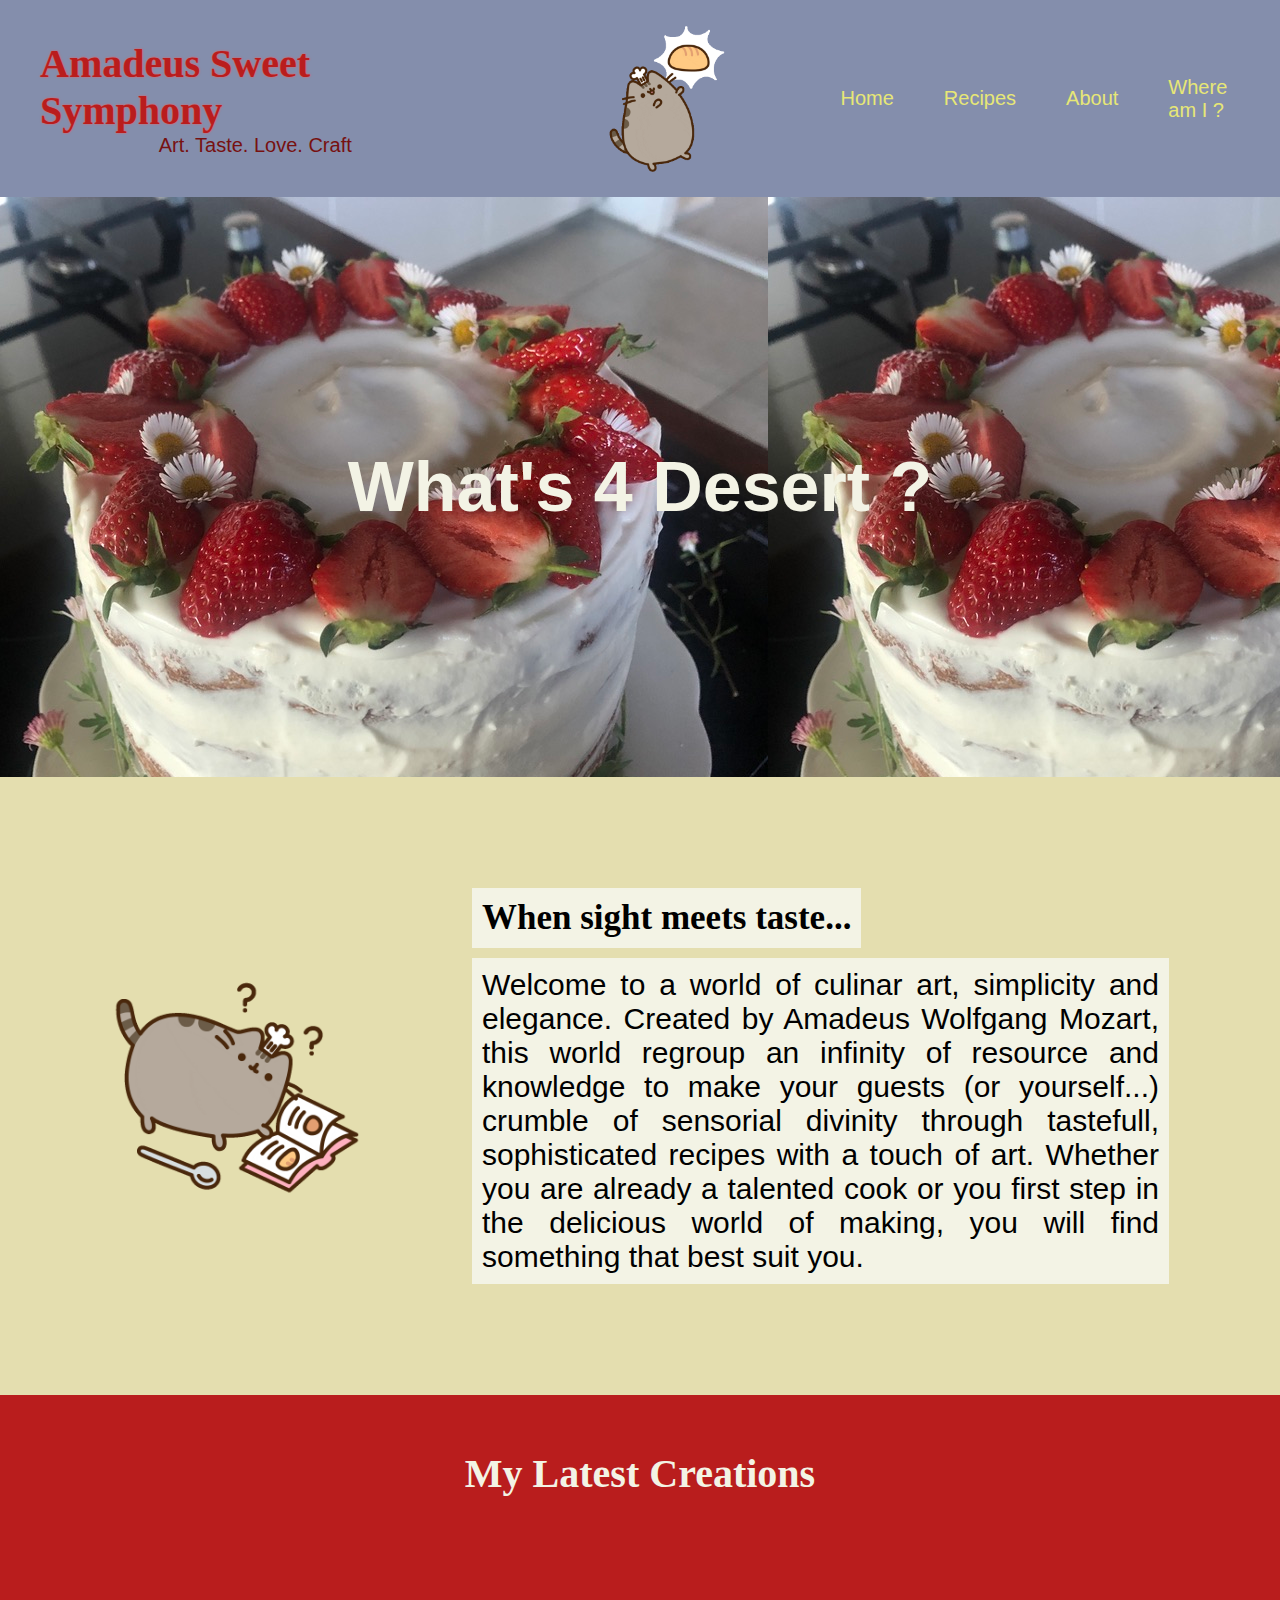
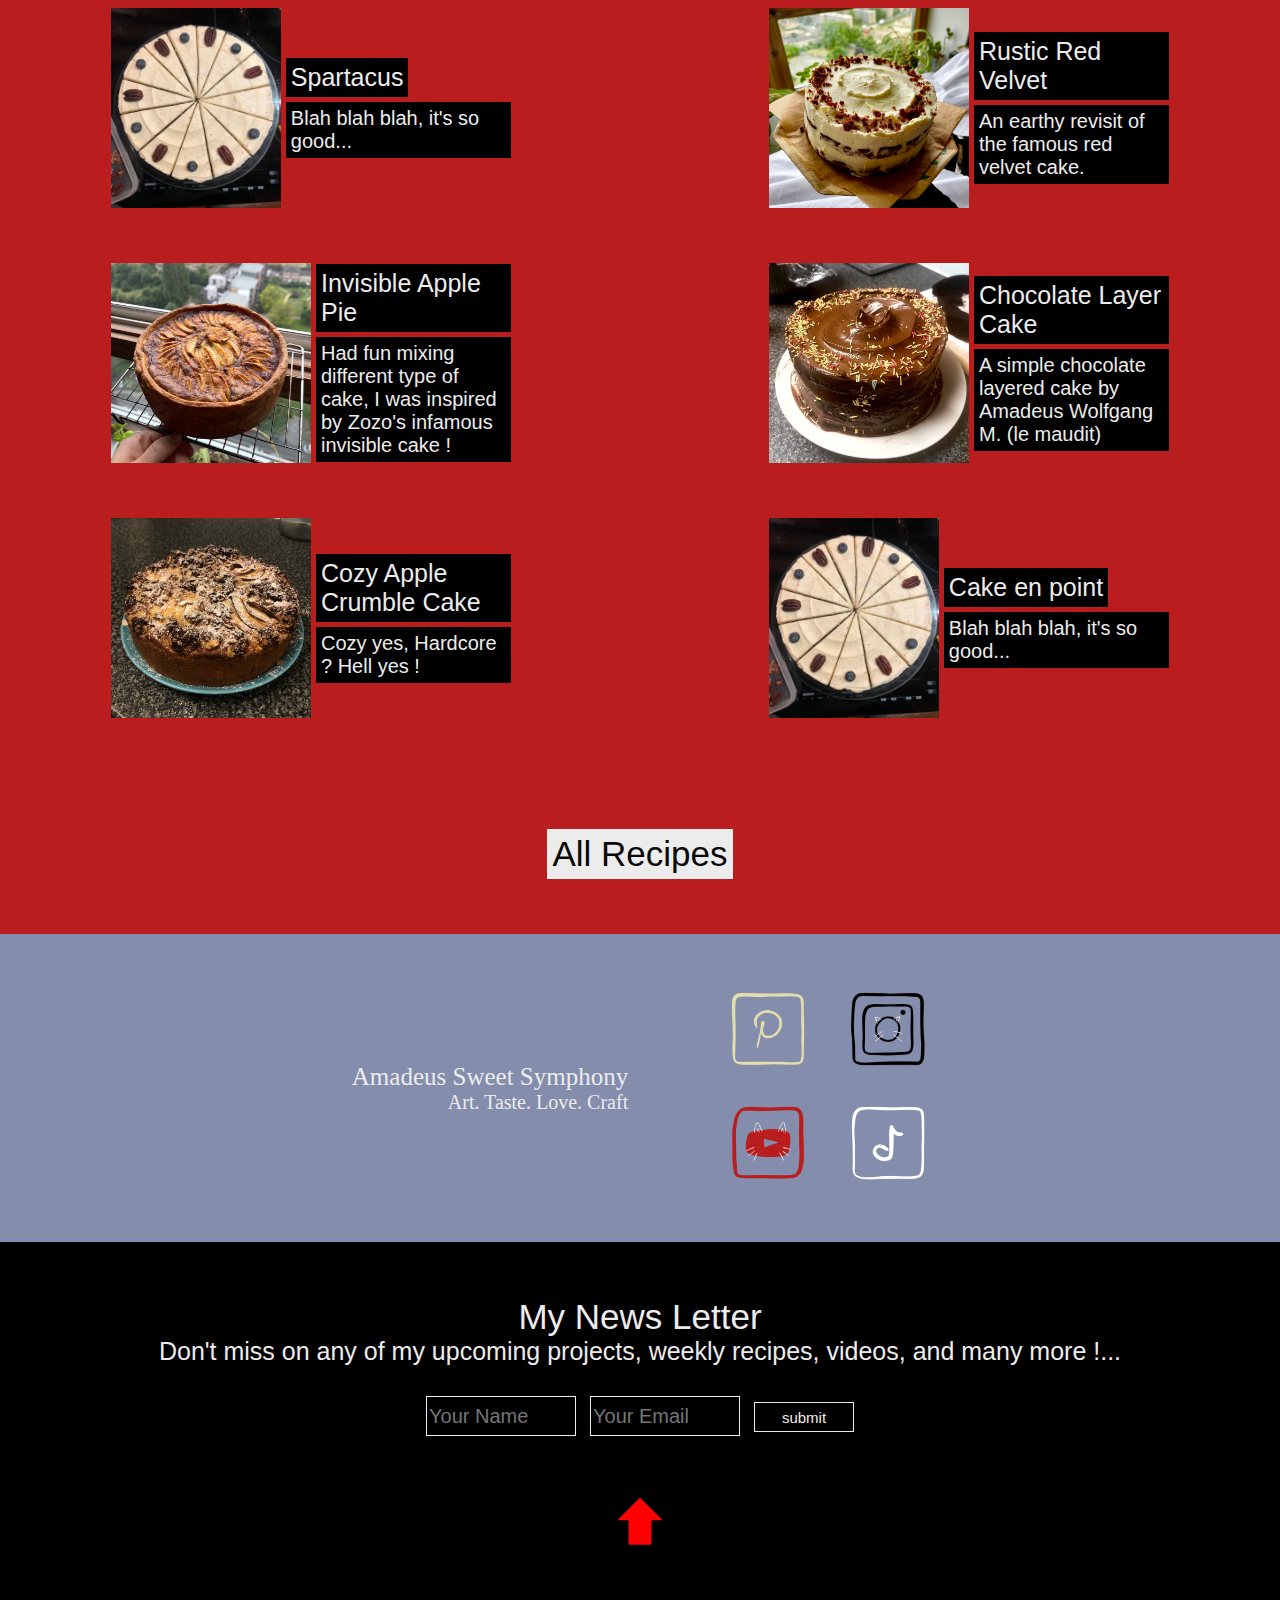
<file: index.html>
<!DOCTYPE html>
<html lang="en">
<head>
    <meta charset="UTF-8">
    <meta name="viewport" content="width=device-width, initial-scale=1.0">
    <title>First Odin Projects</title>
    <link rel="stylesheet" href="css.css">
</head>
<body>

    <!-- header -->
<div class="header" id="top">
  <a href="index.html"><div class="titros">
  <div class="name">Amadeus Sweet Symphony</div>
  <div class="soustitre">Art. Taste. Love. Craft</div>
</div></a>
<img src="image/bread-cat.gif" class="gif-top">

  <ul>
    <li><a href="index.html">Home</a>
    <li id="drop-recipes"><a href="recipes/recipe-home.html">Recipes</a>
      <div class="dropdown-recipes">
        <a class="drop-elements" href="recipes/recipe-section/dessert/hdesertHome.html">Desert</a>
        <a class="drop-elements" href="#">Vegan</a>
        <a class="drop-elements" href="#">Breads and Buns</a>
        <a class="drop-elements" href="#">Specials</a>
        <a class="drop-elements" href="#">Savory</a>
      </div></li>
    <li id="drop-recipes"><a href="#">About</a>
      <div class="dropdown-recipes">
        <a class="drop-elements" href="#">Who is Amadeus ?</a>
        <a class="drop-elements" href="#">Q&A</a>
        <a class="drop-elements" href="#">My must-have kitchen tools</a>
      </div></li>
    <li><a href="#">Where am I ?</a></li>
  </ul>

</div>

<!-- enjoy your meal -->
<div class="enjoy">What's 4 Desert ?</div>

<!-- intro text -->
<div class="intro-gif">
  <img src="image/book-cat.gif" class="gif">
  <div class="intro">
    <div class="title-intro">When sight meets taste...</div>
    <div class="text-intro">Welcome to a world of culinar art, simplicity and
      elegance. Created by Amadeus Wolfgang Mozart, this world regroup an infinity
    of resource and knowledge to make your guests (or yourself...) crumble of sensorial
  divinity through tastefull, sophisticated recipes with a touch of art. Whether you are 
  already a talented cook or you first step in the delicious world of making, you will
  find something that best suit you.
</div>
  </div>
</div>

<!-- latest creation -->
<div class="latest-creation">

  <div class="title-selection">My Latest Creations</div>

<div class="recipe-selection">
  <a href="#"><div class="link-recipe">
    <img src="image/carrotcake.jpeg" class="photo-link">
    <div class="title-descri-link">
      <div class="title-link">Spartacus</div>
      <div class="descri-link">Blah blah blah, it's so good...</div>
    </div>
  </div></a>

   <a href="#"><div class="link-recipe">
    <img src="image/cakeUncut/redVelvet.jpg" class="photo-link">
    <div class="title-descri-link">
      <div class="title-link">Rustic Red Velvet</div>
      <div class="descri-link">An earthy revisit of the famous red velvet cake.</div>
    </div>
   </div></a>

   <a href="#"><div class="link-recipe">
    <img src="image/cakeUncut/invisibleApplePie.jpg" class="photo-link">
    <div class="title-descri-link">
      <div class="title-link">Invisible Apple Pie</div>
      <div class="descri-link">Had fun mixing different type of cake, I was
        inspired by Zozo's infamous invisible cake !
      </div>
    </div>
   </div></a>

   <a href="#"><div class="link-recipe">
    <img src="image/cakeUncut/chocolateLayer.jpg" class="photo-link">
    <div class="title-descri-link">
      <div class="title-link">Chocolate Layer Cake</div>
      <div class="descri-link">A simple chocolate layered cake by Amadeus Wolfgang M. 
        (le maudit)
      </div>
    </div>
   </div></a>

   <a href="#"><div class="link-recipe">
    <img src="image/cakeUncut/appleCake.jpg" class="photo-link">
    <div class="title-descri-link">
      <div class="title-link">Cozy Apple Crumble Cake</div>
      <div class="descri-link">Cozy yes, Hardcore ? Hell yes !</div>
    </div>
   </div></a>

   <a href="#"><div class="link-recipe">
    <img src="image/carrotcake.jpeg" class="photo-link">
    <div class="title-descri-link">
      <div class="title-link">Cake en point</div>
      <div class="descri-link">Blah blah blah, it's so good...</div>
    </div>
   </div></a>
</div>

<a href="recipes/recipe-home.html"><div class="all-recipe">All Recipes</div></a>


</div>

<!-- social media -->
<div class="media">
  <div class="ama-love">
<div class="ama">Amadeus Sweet Symphony</div>
<div class="love">Art. Taste. Love. Craft</div>
  </div>

  <div class="icon-media">
<a class="pinterset" href="https://www.pinterest.fr/amed3e/" target="_blank"><img src="image/logo/pint.png"></a>
<a class="instagram" href="https://www.instagram.com/amed3e/" target="_blank"><img src="image/logo/insta.png"></a>
<a class="youtube"><img src="image/logo/youtube.png"></a>
<a class="patreon"><img src="image/logo/tik.png"></a>
  </div>
</div>

<!-- news letter -->
<div class="news-letter">
  <div class="nl-title-descri">
    <div class="nl-title">My News Letter</div>
    <div class="nl-descri">Don't miss on any of my upcoming projects, weekly recipes, videos, and many more !...</div>
  </div>

  <form class="submit-section">
    <input type="text" class="fname" placeholder="Your Name">
    <input type="email" class="email" placeholder="Your Email">
    <input type="submit" value="submit" class="submit">
  </form>
</div>

<div class="red-arrow">
<a href="#top" class="arrow"><img src="image/red-arrow-down-icon-png-30.png"></a>
</div>


</body>
</html>
</file>
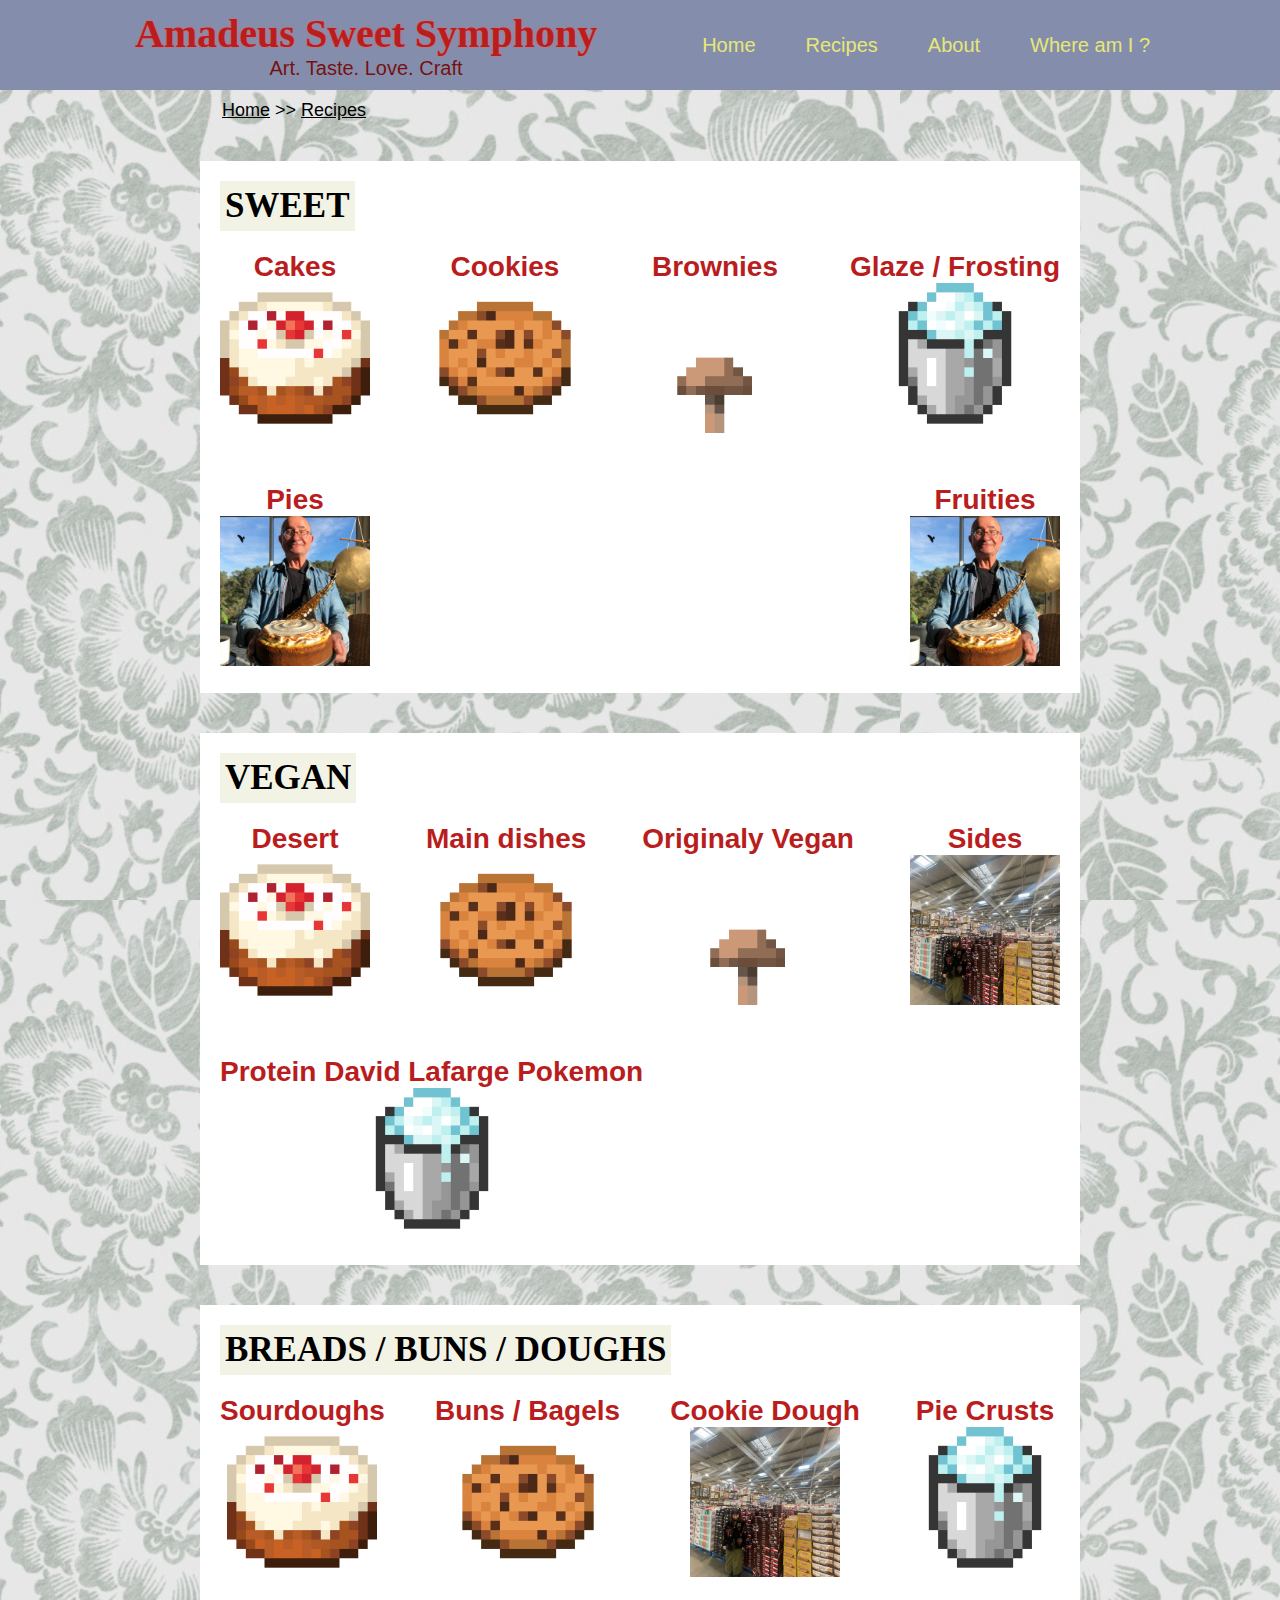
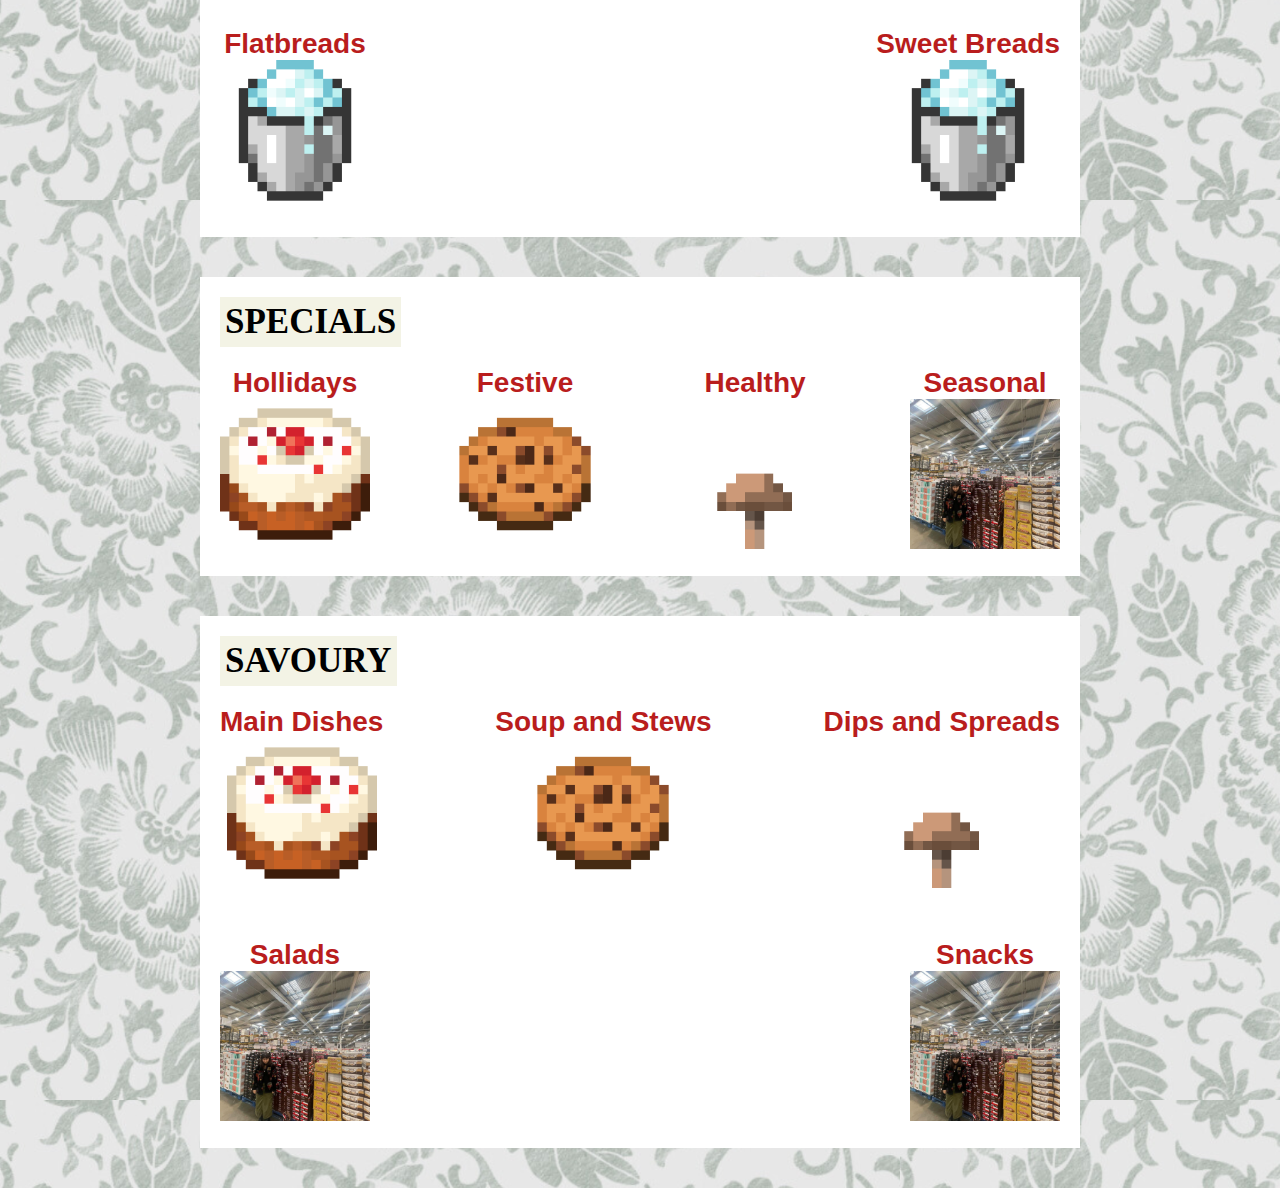
<file: recipes/recipe-home.html>
<!DOCTYPE html>
<html lang="en">
<head>
    <meta charset="UTF-8">
    <meta name="viewport" content="width=device-width, initial-scale=1.0">
    <title>Recipes</title>
    <link rel="stylesheet" href="recipe-home.css">
</head>
<body>

    <!-- HEADER -->
<div class="header" id="top">
    <a href="../index.html"><div class="titros">
    <div class="name">Amadeus Sweet Symphony</div>
    <div class="soustitre">Art. Taste. Love. Craft</div>
  </div></a>
  
    <ul>
      <li><a href="../index.html">Home</a>
      <li id="drop-recipes"><a href="recipes/recipe-home.html">Recipes</a>
        <div class="dropdown-recipes">
          <a class="drop-elements" href="recipe-section/dessert/hdesertHome.html">Dessert</a>
          <a class="drop-elements" href="#">Vegan</a>
          <a class="drop-elements" href="#">Breads and Buns</a>
          <a class="drop-elements" href="#">Specials</a>
          <a class="drop-elements" href="#">Savory</a>
        </div></li>
      <li id="drop-recipes"><a href="#">About</a>
        <div class="dropdown-recipes">
          <a class="drop-elements" href="#">Who is Amadeus ?</a>
          <a class="drop-elements" href="#">Q&A</a>
          <a class="drop-elements" href="#">My must-have kitchen tools</a>
        </div></li>
      <li><a href="#">Where am I ?</a></li>
    </ul>
</div>

<!-- PATH -->
<div class="path"><a class="path-link" href="../index.html">Home</a> >> <span class="path-recipe">Recipes</span></div>

<!-- DESERT -->
<div class="section-recipe">
    <a href="recipe-section/dessert/hdesertHome.html">
        <div class="title">SWEET</div>
    </a>


    <div class="category-section">
    <div class="category">
    <a href="#">
        <div class="name-category">Cakes</div>
        <div class="pic-category"><img src="../image/CakeItemNew.webp"></div>
    </a>
</div>

<div class="category">
    <a href="#">
        
        <div class="name-category">Cookies</div>
        <div class="pic-category"><img src="../image/Cookie_JE2_BE2.webp"></div>
    </a>
</div>

<div class="category">
    <a href="#">
        
        <div class="name-category">Brownies</div>
        <div class="pic-category"><img src="../image/Minecraft_items_brown_mushroom.png"></div>
    </a>
</div>

<div class="category">
    <a href="#">
        
        <div class="name-category">Glaze / Frosting</div>
        <div class="pic-category"><img src="../image/Powder_Snow_Bucket_JE1_BE1.webp"></div>
    </a>
</div>

<div class="category">
    <a href="#">
        
        <div class="name-category">Pies</div>
        <div class="pic-category"><img src="../image/papa_swirl.jpeg"></div>
    </a>
</div>
<div class="category">
    <a href="#">
        
        <div class="name-category">Fruities</div>
        <div class="pic-category"><img src="../image/papa_swirl.jpeg"></div>
    </a>
</div>




    </div>
</div>


<!-- Vegan -->
<div class="section-recipe vegan">
    <a href="#">
        <div class="title">VEGAN</div>
    </a>


    <div class="category-section">
    <div class="category">
    <a href="#">
        <div class="name-category">Desert</div>
        <div class="pic-category"><img src="../image/CakeItemNew.webp"></div>
    </a>
</div>

<div class="category">
    <a href="#">
        
        <div class="name-category">Main dishes</div>
        <div class="pic-category"><img src="../image/Cookie_JE2_BE2.webp"></div>
    </a>
</div>

<div class="category">
    <a href="#">
        
        <div class="name-category">Originaly Vegan</div>
        <div class="pic-category"><img src="../image/Minecraft_items_brown_mushroom.png"></div>
    </a>
</div>

<div class="category">
    <a href="#">
        
        <div class="name-category">Sides</div>
        <div class="pic-category"><img src="../image/douille-costco.jpeg"></div>
    </a>
</div>

<div class="category">
    <a href="#">
        
        <div class="name-category">Protein David Lafarge Pokemon</div>
        <div class="pic-category"><img src="../image/Powder_Snow_Bucket_JE1_BE1.webp"></div>
    </a>
</div>
</div>
</div>

<!-- Breads -->
<div class="section-recipe ">
    <a href="#">
        <div class="title">BREADS / BUNS / DOUGHS</div>
    </a>


    <div class="category-section">
    <div class="category">
    <a href="#">
        <div class="name-category">Sourdoughs</div>
        <div class="pic-category"><img src="../image/CakeItemNew.webp"></div>
    </a>
</div>

<div class="category">
    <a href="#">
        
        <div class="name-category">Buns / Bagels</div>
        <div class="pic-category"><img src="../image/Cookie_JE2_BE2.webp"></div>
    </a>
</div>

<div class="category">
    <a href="#">
        
        <div class="name-category">Cookie Dough</div>
        <div class="pic-category"><img src="../image/douille-costco.jpeg"></div>
    </a>
</div>

<div class="category">
    <a href="#">
        
        <div class="name-category">Pie Crusts</div>
        <div class="pic-category"><img src="../image/Powder_Snow_Bucket_JE1_BE1.webp"></div>
    </a>
</div>

<div class="category">
    <a href="#">
        
        <div class="name-category">Flatbreads</div>
        <div class="pic-category"><img src="../image/Powder_Snow_Bucket_JE1_BE1.webp"></div>
    </a>
</div>

<div class="category">
    <a href="#">
        
        <div class="name-category">Sweet Breads</div>
        <div class="pic-category"><img src="../image/Powder_Snow_Bucket_JE1_BE1.webp"></div>
    </a>
</div>



    </div>
</div>

<!-- Specials -->
<div class="section-recipe vegan">
    <a href="#">
        <div class="title">SPECIALS</div>
    </a>


    <div class="category-section">
    <div class="category">
    <a href="#">
        <div class="name-category">Hollidays</div>
        <div class="pic-category"><img src="../image/CakeItemNew.webp"></div>
    </a>
</div>

<div class="category">
    <a href="#">
        
        <div class="name-category">Festive</div>
        <div class="pic-category"><img src="../image/Cookie_JE2_BE2.webp"></div>
    </a>
</div>

<div class="category">
    <a href="#">
        
        <div class="name-category">Healthy</div>
        <div class="pic-category"><img src="../image/Minecraft_items_brown_mushroom.png"></div>
    </a>
</div>

<div class="category">
    <a href="#">
        
        <div class="name-category">Seasonal</div>
        <div class="pic-category"><img src="../image/douille-costco.jpeg"></div>
    </a>
</div>



    </div>
</div>

<!-- Savoury -->
<div class="section-recipe vegan">
    <a href="#">
        <div class="title">SAVOURY</div>
    </a>


    <div class="category-section">
    <div class="category">
    <a href="#">
        <div class="name-category">Main Dishes</div>
        <div class="pic-category"><img src="../image/CakeItemNew.webp"></div>
    </a>
</div>

<div class="category">
    <a href="#">
        
        <div class="name-category">Soup and Stews</div>
        <div class="pic-category"><img src="../image/Cookie_JE2_BE2.webp"></div>
    </a>
</div>

<div class="category">
    <a href="#">
        
        <div class="name-category">Dips and Spreads</div>
        <div class="pic-category"><img src="../image/Minecraft_items_brown_mushroom.png"></div>
    </a>
</div>

<div class="category">
    <a href="#">
        
        <div class="name-category">Salads</div>
        <div class="pic-category"><img src="../image/douille-costco.jpeg"></div>
    </a>
</div>

<div class="category">
    <a href="#">
        
        <div class="name-category">Snacks</div>
        <div class="pic-category"><img src="../image/douille-costco.jpeg"></div>
    </a>
</div>




    </div>
</div>
</body>
</file>
<file: css.css>
* {box-sizing:border-box}

body {margin: 0;
background-image: url(image/strawberry_whitecake.jpeg);
/* background-size: 1100px; */
/* background-attachment: fixed; */
}
html, body {scroll-behavior: smooth;}


/* header */
.header {display: flex;
justify-content: center;
align-items: center;
gap:100px;
padding: 20px;
background-color: rgb(132, 142, 172);
}
.titros {font-size: 20px;
display: flex;
flex-direction: column;
align-items: center;
font-family: 'Gill Sans', 'Gill Sans MT', Calibri, 'Trebuchet MS', sans-serif;
padding: 20px;
justify-content: center;
color:rgb(119, 17, 17)
}
.name {color: rgb(185, 29, 29);
text-shadow: 0 0 2px #fc5757;
font-size: 40px;
font-family: Cambria, Cochin, Georgia, Times, 'Times New Roman', serif;
font-weight: bold;}

.gif-top {width: 150px;}

ul {margin: 0;
padding: 0;
display: flex;
justify-content: center;
align-items: center;
gap: 50px;
}

li {list-style-type: none;
font-size: 20px;
font-family: 'Gill Sans', 'Gill Sans MT', Calibri, 'Trebuchet MS', sans-serif;}

a {text-decoration: none;
color: #e7e776;}
li a:hover {color: rgb(185, 29, 29);}

.dropdown-recipes {
    display: none;
    position: absolute;
padding: 15px 10px 0;
background-color: rgb(132, 142, 172)}
#drop-recipes:hover .dropdown-recipes {display: flex;
flex-direction: column;
}
.drop-elements {margin-bottom: 10px;
color: #f3f3e5;}
.drop-elements:hover {color: black}

/* enjoy your meal */
.enjoy {font-size: 70px;
font-family: 'Gill Sans', 'Gill Sans MT', Calibri, 'Trebuchet MS', sans-serif;
margin: 250px 100px;
text-align: center;
font-weight: bold;
color: #f3f3e5;}



/* intro text */

.gif {width: 250px;
}
.intro-gif {background-color: rgb(228, 222, 175);
display: flex;
justify-content: center;
align-items: center;
font-family: 'Gill Sans', 'Gill Sans MT', Calibri, 'Trebuchet MS', sans-serif;
padding: 111px;
gap: 111px;
}
.intro {display: flex;
flex-direction: column;
justify-content: center;
align-self: center;
gap: 10px;
max-width: 999px;
color:black;
/* background-color: #f3f3e5;
padding: 10px; */
}
.title-intro {font-size: 35px;
align-self: flex-start;
font-weight: bold;
font-family: Georgia, 'Times New Roman', Times, serif;
background-color: #f3f3e5;
padding:10px;
}
.text-intro {font-size: 30px;
text-align: justify;
background-color: #f3f3e5;
padding:10px;
}

/* latest creation */
.latest-creation {background-color: rgb(185, 29, 29);
display: flex;
flex-direction: column;
align-items: center;
padding: 55px;
}
.title-selection {align-self: center;
font-size: 40px;
font-family: Georgia, 'Times New Roman', Times, serif;
color:#f3f3e5;
margin-bottom: 111px;
font-weight: bold;}

.photo-link {width: 200px;
height: 200px;
object-fit: cover;
}
.recipe-selection {display: flex;
    justify-content: space-between;
width: 100vw;
gap: 55px;
flex-wrap: wrap;
padding: 0 111px 0;
}
.link-recipe {display: flex;
justify-content: center;
align-items: center;
gap: 5px;
color: rgb(236, 236, 236);
font-size: 20px;
font-family: 'Gill Sans', 'Gill Sans MT', Calibri, 'Trebuchet MS', sans-serif;
max-width: 400px;
}
.title-descri-link {display: flex;
    flex-direction: column;
}
.title-link {font-size: 25px;
margin-bottom: 5px;
background-color: black;
padding: 5px;
margin-bottom: 5px;
align-self: flex-start;}
.descri-link {background-color: black;
    padding: 5px;}

.all-recipe {align-self: center;
font-size: 35px;
font-family: 'Gill Sans', 'Gill Sans MT', Calibri, 'Trebuchet MS', sans-serif;
margin-top: 111px;
background-color: rgb(236, 236, 236);
color: rgb(10, 10, 10);
padding: 5px;
}
.all-recipe:hover {background-color: rgb(132, 142, 172);
color:#e7e776}

/* social media */
.media {background-color: rgb(132, 142, 172);
color: rgb(236, 236, 236);
padding: 55px;
display: flex;
justify-content: center;
align-items: center;
gap: 100px;
}

.ama-love {text-align: right;
}
.ama {font-size: 25px;
}
.love {font-size: 20px;
}

.icon-media img {width: 80px;
}
.icon-media {display: flex;
width: 200px;
flex-wrap: wrap;
justify-content: space-between;
row-gap: 30px;
}

/* news letter */
.news-letter {background-color: black;
display: flex;
flex-direction: column;
align-items: center;
color: rgb(236, 236, 236);
padding: 55px 0;}

.nl-title-descri {text-align: center;
font-family: 'Gill Sans', 'Gill Sans MT', Calibri, 'Trebuchet MS', sans-serif;
font-size: 25px;
margin-bottom: 25px;
}
.nl-title {font-size: 35px;
}

input {margin: 5px;}
.fname, .email {width: 150px;
height: 40px;
font-size: 20px;
color: rgb(185, 29, 29);
border: rgb(236, 236, 236) solid 1px;
background-color: black;
}
.submit {width: 100px;
height: 30px;
font-size: 15px;
border: rgb(236, 236, 236) solid 1px;
background-color: black;
color: rgb(236, 236, 236);
}
.submit:hover {color: rgb(185, 29, 29);
    border: rgb(185, 29, 29) solid 1px;
}

.red-arrow {background-color: black;
    padding-bottom: 55px;
}
.red-arrow img {width: 50px;
transform: rotate(180deg);
display: block;
margin-left: auto;
margin-right: auto;}
</file>
<file: recipes/recipe-home.css>
* {box-sizing:border-box}

body {margin: 0;
    background-image: url(../image/vert.png);
    background-size: 900px;
}
html, body {scroll-behavior: smooth;}

/* HEADER */
.header {display: flex;
    justify-content: center;
    align-items: center;
    gap:100px;
    padding: 5px;
    background-color: rgb(132, 142, 172);
    }
    .titros {font-size: 20px;
    display: flex;
    flex-direction: column;
    align-items: center;
    font-family: 'Gill Sans', 'Gill Sans MT', Calibri, 'Trebuchet MS', sans-serif;
    padding:5px;
    justify-content: center;
    color:rgb(119, 17, 17)
    }
    .name {color: rgb(185, 29, 29);
    text-shadow: 0 0 2px #fc5757;
    font-size: 40px;
    font-family: Cambria, Cochin, Georgia, Times, 'Times New Roman', serif;
    font-weight: bold;}
    
    ul {margin: 0;
    padding: 0;
    display: flex;
    justify-content: center;
    align-items: center;
    gap: 50px;
    }
    
    li {list-style-type: none;
    font-size: 20px;
    font-family: 'Gill Sans', 'Gill Sans MT', Calibri, 'Trebuchet MS', sans-serif;}
    
    .header a {text-decoration: none;
    color: #e7e776;}
    li a:hover {color: rgb(185, 29, 29);}
    
    .dropdown-recipes {
        display: none;
        position: absolute;
    padding: 15px 10px 0;
    background-color: rgb(132, 142, 172)}
    #drop-recipes:hover .dropdown-recipes {display: flex;
    flex-direction: column;
    }
    .drop-elements {margin-bottom: 10px;
    color: #f3f3e5;}
    .drop-elements:hover {color: black}

    /* PATH */
.path {font-family: 'Gill Sans', 'Gill Sans MT', Calibri, 'Trebuchet MS', sans-serif;
font-size: 18px;
margin: 10px 222px;}
.path-link {color: black;
}
.path-link:hover {color: rgb(185, 29, 29);}
.path-recipe {text-decoration: underline;
}

/* DESERT */
.section-recipe {background-color: white;
margin: 40px 200px;
padding: 20px;
font-size: 35px;
font-family:Cambria, Cochin, Georgia, Times, 'Times New Roman', serif;
}
.pic-category img {width:150px;
height: 150px;
object-fit: cover;
}
.category-section {display: flex;
    justify-content: space-between;
    flex-wrap: wrap;
    margin-top: 20px;
    font-size: 28px;
    font-family: 'Gill Sans', 'Gill Sans MT', Calibri, 'Trebuchet MS', sans-serif;
    gap: 44px;
    text-align: center;
}
.section-recipe a {text-decoration: none;
color: black;
font-weight: bold;
}
.title {background-color:#f3f3e5;
padding: 5px;
display:inline-block;}
.category a {color: rgb(185, 29, 29);
}


.category:hover {text-shadow: rgb(185, 29, 29) 0 0 5px;}

/* VEGAN */
</file>
